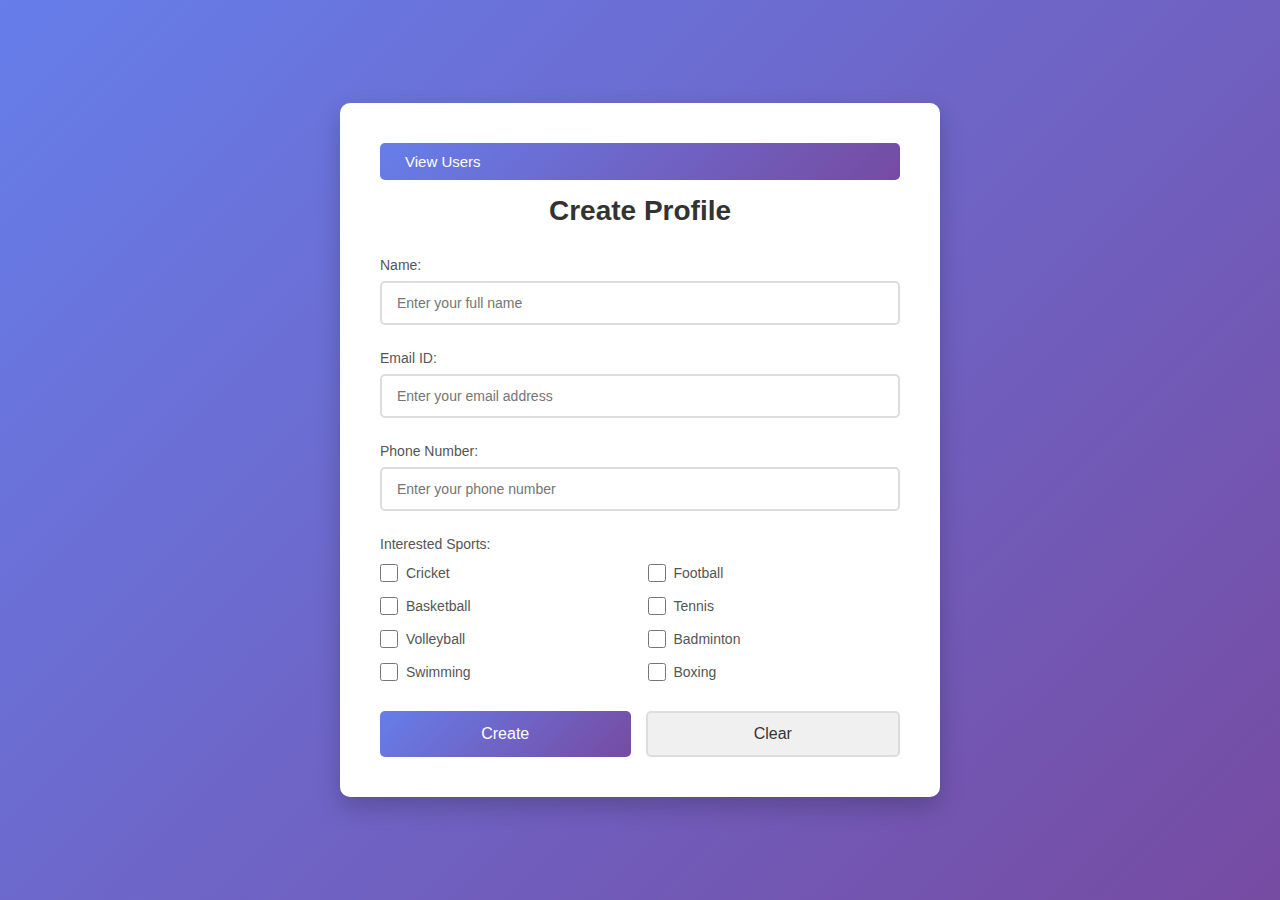
<file: web-page/html/create_page.html>
<!DOCTYPE html>
<html lang="en">
<head>
    <meta charset="UTF-8">
    <meta name="viewport" content="width=device-width, initial-scale=1.0">
    <title>Create Profile</title>
    <link rel="stylesheet" href="../css/main.css">
</head>
<body>
    <div class="container">
        <div class="form-wrapper">
            <div style="display: flex; justify-content: flex-end; margin-bottom: 15px;">
                <a href="/html/view_page.html" class="btn btn-view-users">View Users</a>
            </div>
            <h1>Create Profile</h1>
            <form id="createForm" method="POST" action="/api/create">
                
                <div class="form-group">
                    <label for="name">Name:</label>
                    <input type="text" id="name" name="name" required placeholder="Enter your full name">
                </div>

                <div class="form-group">
                    <label for="email">Email ID:</label>
                    <input type="email" id="email" name="email" required placeholder="Enter your email address">
                </div>

                <div class="form-group">
                    <label for="phone">Phone Number:</label>
                    <input type="tel" id="phone" name="phone" required placeholder="Enter your phone number">
                </div>

                <div class="form-group">
                    <label>Interested Sports:</label>
                    <div class="checkbox-group">
                        <div class="checkbox-item">
                            <input type="checkbox" id="cricket" name="sports" value="Cricket">
                            <label for="cricket">Cricket</label>
                        </div>
                        <div class="checkbox-item">
                            <input type="checkbox" id="football" name="sports" value="Football">
                            <label for="football">Football</label>
                        </div>
                        <div class="checkbox-item">
                            <input type="checkbox" id="basketball" name="sports" value="Basketball">
                            <label for="basketball">Basketball</label>
                        </div>
                        <div class="checkbox-item">
                            <input type="checkbox" id="tennis" name="sports" value="Tennis">
                            <label for="tennis">Tennis</label>
                        </div>
                        <div class="checkbox-item">
                            <input type="checkbox" id="volleyball" name="sports" value="Volleyball">
                            <label for="volleyball">Volleyball</label>
                        </div>
                        <div class="checkbox-item">
                            <input type="checkbox" id="badminton" name="sports" value="Badminton">
                            <label for="badminton">Badminton</label>
                        </div>
                        <div class="checkbox-item">
                            <input type="checkbox" id="swimming" name="sports" value="Swimming">
                            <label for="swimming">Swimming</label>
                        </div>
                        <div class="checkbox-item">
                            <input type="checkbox" id="boxing" name="sports" value="Boxing">
                            <label for="boxing">Boxing</label>
                        </div>
                    </div>
                </div>

                <div class="form-actions">
                    <button type="submit" class="btn btn-primary">Create</button>
                    <button type="reset" class="btn btn-secondary">Clear</button>
                </div>
            </form>
            <div id="message" style="margin-top: 20px; padding: 10px; display: none;"></div>
        </div>
    </div>

    <script>
        document.getElementById('createForm').addEventListener('submit', async function(e) {
            e.preventDefault();
            
            // Get form data
            const formData = new FormData(this);
            const messageDiv = document.getElementById('message');
            
            try {
                // Send POST request to API
                const response = await fetch('/api/create', {
                    method: 'POST',
                    body: formData
                });
                
                const data = await response.json();
                
                if (response.ok) {
                    // Success
                    messageDiv.style.display = 'block';
                    messageDiv.style.backgroundColor = '#d4edda';
                    messageDiv.style.color = '#155724';
                    messageDiv.style.border = '1px solid #c3e6cb';
                    messageDiv.style.borderRadius = '4px';
                    messageDiv.innerHTML = `<strong>Success!</strong> User ${data.username} created with ID ${data.user_id}. <a href="/html/view_page.html" style="color: #155724; text-decoration: underline;">View all users</a>`;
                    
                    // Reset form
                    this.reset();
                } else {
                    // Error
                    messageDiv.style.display = 'block';
                    messageDiv.style.backgroundColor = '#f8d7da';
                    messageDiv.style.color = '#721c24';
                    messageDiv.style.border = '1px solid #f5c6cb';
                    messageDiv.style.borderRadius = '4px';
                    messageDiv.innerHTML = `<strong>Error!</strong> ${data.error}`;
                }
            } catch (error) {
                messageDiv.style.display = 'block';
                messageDiv.style.backgroundColor = '#f8d7da';
                messageDiv.style.color = '#721c24';
                messageDiv.style.border = '1px solid #f5c6cb';
                messageDiv.style.borderRadius = '4px';
                messageDiv.innerHTML = `<strong>Error!</strong> ${error.message}`;
            }
        });
    </script>
</body>
</html>
</file>
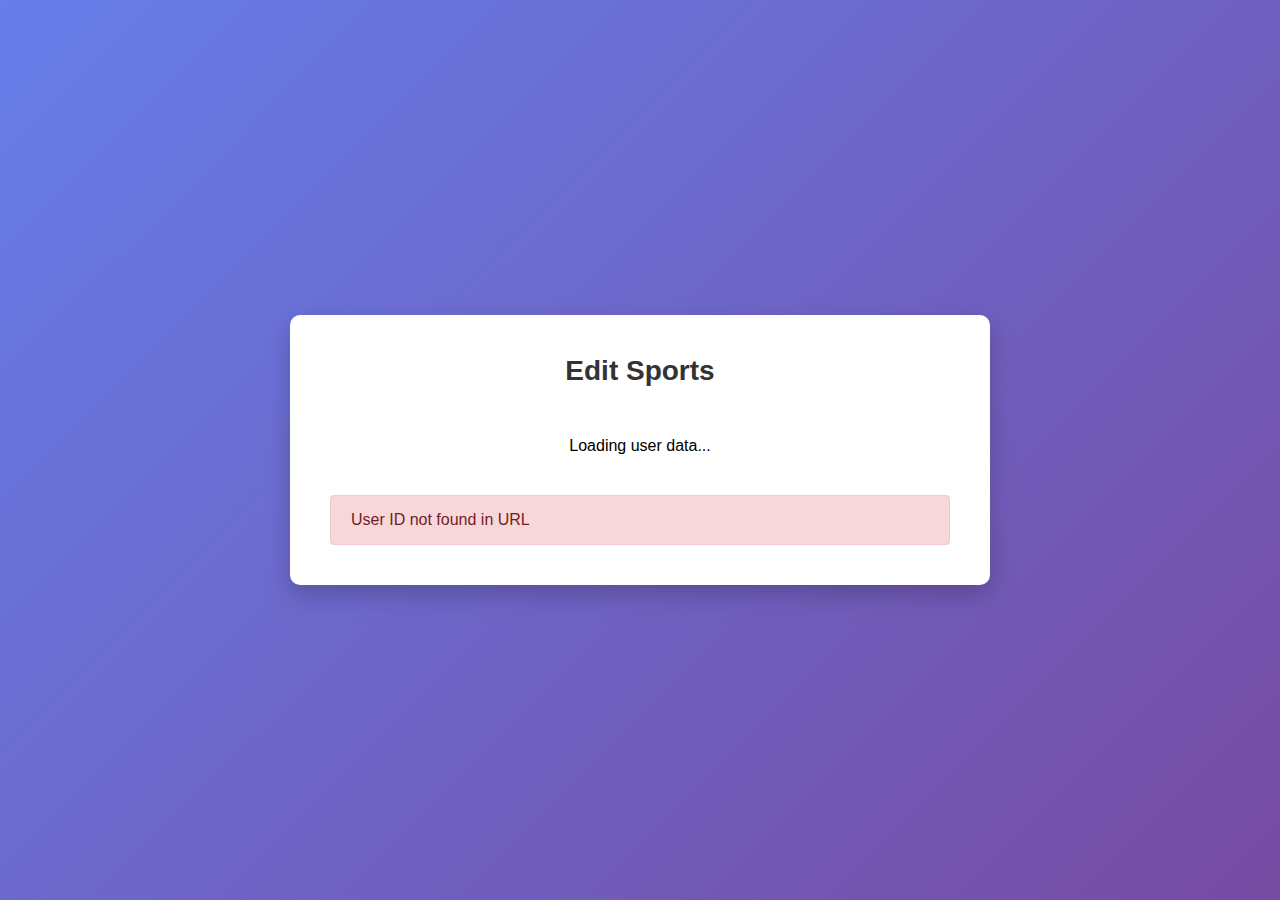
<file: web-page/html/edit_page.html>
<!DOCTYPE html>
<html lang="en">
<head>
    <meta charset="UTF-8">
    <meta name="viewport" content="width=device-width, initial-scale=1.0">
    <title>Edit Sports</title>
    <link rel="stylesheet" href="../css/edit.css">
</head>
<body>
    <div class="container">
        <div class="form-wrapper">
            <h1 id="pageTitle">Edit Sports</h1>
            
            <div id="loadingMessage" style="text-align: center; padding: 20px;">
                <p>Loading user data...</p>
            </div>

            <div id="editForm" style="display: none;">
                <div class="user-info">
                    <h2 id="userName"></h2>
                    <p id="userEmail"></p>
                    <p id="userPhone"></p>
                </div>

                <h3 style="margin: 30px 0 20px 0;">Interested Sports</h3>
                <div id="sportsCheckboxList" class="sports-list">
                    <!-- Checkboxes will be populated here -->
                </div>

                <div class="form-actions" style="margin-top: 30px;">
                    <button type="button" class="btn btn-primary" onclick="saveSports()">Save Sports</button>
                    <button type="button" class="btn btn-danger" onclick="confirmDeleteUser()">Delete User</button>
                    <button type="button" class="btn btn-secondary" onclick="goBack()">Cancel</button>
                </div>

                <div id="message" style="margin-top: 20px; padding: 10px; display: none; border-radius: 4px;"></div>
            </div>

            <div id="errorMessage" style="display: none; padding: 15px; background-color: #f8d7da; color: #721c24; border: 1px solid #f5c6cb; border-radius: 4px;"></div>
        </div>
    </div>

    <script>
        const API_BASE_URL = '/api';
        const urlParams = new URLSearchParams(window.location.search);
        const userId = urlParams.get('userId');

        const allSports = ['Cricket', 'Football', 'Basketball', 'Tennis', 'Volleyball', 'Badminton', 'Swimming', 'Boxing'];
        let currentUser = null;
        let selectedSports = [];

        // Load user data on page load
        window.addEventListener('DOMContentLoaded', loadUserData);

        async function loadUserData() {
            if (!userId) {
                showError('User ID not found in URL');
                return;
            }

            try {
                const response = await fetch(`${API_BASE_URL}/users/${userId}`);
                
                if (!response.ok) {
                    throw new Error('Failed to load user data');
                }

                const data = await response.json();
                currentUser = data;
                selectedSports = data.sports || [];

                displayForm();
            } catch (error) {
                showError(`Error loading user: ${error.message}`);
            }
        }

        function displayForm() {
            document.getElementById('loadingMessage').style.display = 'none';
            document.getElementById('editForm').style.display = 'block';

            document.getElementById('pageTitle').textContent = `Edit Sports - ${currentUser.username}`;
            document.getElementById('userName').textContent = currentUser.username;
            document.getElementById('userEmail').textContent = `Email: ${currentUser.email}`;
            document.getElementById('userPhone').textContent = `Phone: ${currentUser.phone_number}`;

            const checkboxList = document.getElementById('sportsCheckboxList');
            checkboxList.innerHTML = '';

            allSports.forEach(sport => {
                const isSelected = selectedSports.includes(sport);
                const label = document.createElement('label');
                label.style.display = 'flex';
                label.style.alignItems = 'center';
                label.style.marginBottom = '12px';
                label.style.cursor = 'pointer';

                const checkbox = document.createElement('input');
                checkbox.type = 'checkbox';
                checkbox.value = sport;
                checkbox.checked = isSelected;
                checkbox.style.marginRight = '10px';
                checkbox.style.cursor = 'pointer';

                checkbox.addEventListener('change', function() {
                    if (this.checked) {
                        if (!selectedSports.includes(sport)) {
                            selectedSports.push(sport);
                        }
                    } else {
                        selectedSports = selectedSports.filter(s => s !== sport);
                    }
                });

                const text = document.createElement('span');
                text.textContent = sport;
                text.style.fontSize = '15px';

                label.appendChild(checkbox);
                label.appendChild(text);
                checkboxList.appendChild(label);
            });
        }

        async function saveSports() {
            try {
                const formData = new FormData();
                selectedSports.forEach(sport => {
                    formData.append('sports', sport);
                });

                const response = await fetch(`${API_BASE_URL}/users/${userId}/sports`, {
                    method: 'PUT',
                    body: formData
                });

                const data = await response.json();

                if (response.ok) {
                    showSuccess('Sports updated successfully!');
                    setTimeout(() => {
                        goBack();
                    }, 1500);
                } else {
                    showError(data.error || 'Failed to update sports');
                }
            } catch (error) {
                showError(`Error updating sports: ${error.message}`);
            }
        }

        function confirmDeleteUser() {
            if (confirm(`Are you sure you want to delete ${currentUser.username}? This action cannot be undone.`)) {
                deleteUser();
            }
        }

        async function deleteUser() {
            try {
                const response = await fetch(`${API_BASE_URL}/users/${userId}`, {
                    method: 'DELETE'
                });

                if (response.ok) {
                    showSuccess('User deleted successfully! Redirecting...');
                    setTimeout(() => {
                        window.location.href = '/html/view_page.html';
                    }, 1500);
                } else {
                    const data = await response.json();
                    showError(data.error || 'Failed to delete user');
                }
            } catch (error) {
                showError(`Error deleting user: ${error.message}`);
            }
        }

        function showError(message) {
            const errorDiv = document.getElementById('errorMessage');
            errorDiv.textContent = message;
            errorDiv.style.display = 'block';
        }

        function showSuccess(message) {
            const messageDiv = document.getElementById('message');
            messageDiv.textContent = message;
            messageDiv.style.backgroundColor = '#d4edda';
            messageDiv.style.color = '#155724';
            messageDiv.style.border = '1px solid #c3e6cb';
            messageDiv.style.display = 'block';
        }

        function goBack() {
            window.location.href = '/html/view_page.html';
        }
    </script>
</body>
</html>
</file>
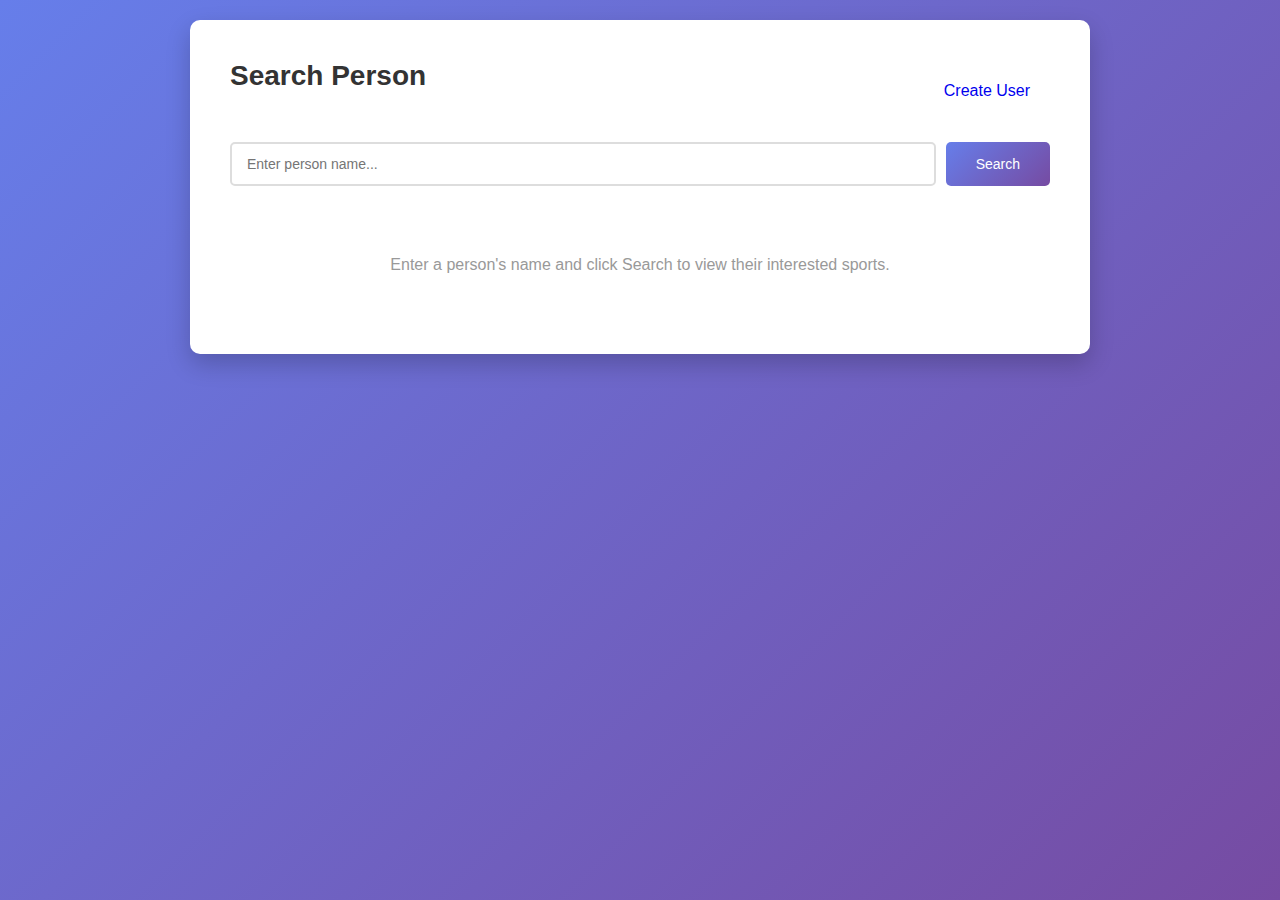
<file: web-page/html/view_page.html>
<!DOCTYPE html>
<html lang="en">
<head>
    <meta charset="UTF-8">
    <meta name="viewport" content="width=device-width, initial-scale=1.0">
    <title>Search Person</title>
    <link rel="stylesheet" href="../css/view.css">
</head>
<body>
    <div class="container">
        <div class="wrapper">
            <div style="display: flex; justify-content: space-between; align-items: center; margin-bottom: 20px;">
                <h1>Search Person</h1>
                <a href="/html/create_page.html" class="btn btn-primary" style="text-decoration: none; display: inline-block; padding: 10px 20px;">Create User</a>
            </div>
            
            <div class="search-section">
                <input type="text" id="personSearch" class="search-input" placeholder="Enter person name...">
                <button class="search-btn" onclick="searchPerson()">Search</button>
            </div>

            <div id="searchResults" style="display: none;">
                <div id="multipleResults" style="display: none;">
                    <h3>Found Multiple Users</h3>
                    <p>Select a user to view details:</p>
                    <div id="multipleUsersList" style="margin: 20px 0; display: grid; gap: 10px;"></div>
                </div>

                <div id="singleResult" style="display: none;">
                    <div class="person-info">
                        <h2 id="personName"></h2>
                        <p id="personEmail"></p>
                        <p id="personPhone"></p>
                    </div>

                    <h3 style="margin-top: 30px; margin-bottom: 20px;">Interested Sports</h3>
                    <div id="sportsContainer" class="sports-list">
                        <!-- Sports will be populated here -->
                    </div>

                    <div class="action-buttons">
                        <button class="btn-back" onclick="clearSearch()">New Search</button>
                        <button class="btn-edit-all" onclick="editUser()">Edit Sports</button>
                        <button class="btn-delete" onclick="deleteUser()">Delete User</button>
                    </div>
                </div>
            </div>

            <div id="noResults" class="no-results" style="display: none;">
                <p>No person found with that name.</p>
                <button class="btn-back" onclick="clearSearch()">Back</button>
            </div>

            <div id="initialMessage" class="initial-message">
                <p>Enter a person's name and click Search to view their interested sports.</p>
            </div>
        </div>
    </div>

    <script>
        // API Configuration - Update this for your deployment
        const API_BASE_URL = 'http://localhost:5000/api';

        let currentPerson = null;

        async function searchPerson() {
            const searchInput = document.getElementById('personSearch').value.trim();
            
            if (!searchInput) {
                alert('Please enter a person name');
                return;
            }

            try {
                // Show loading state
                document.getElementById('initialMessage').style.display = 'none';
                document.getElementById('noResults').style.display = 'none';
                document.getElementById('searchResults').style.display = 'none';

                const response = await fetch(`${API_BASE_URL}/users/search?q=${encodeURIComponent(searchInput)}`);
                
                if (!response.ok) {
                    throw new Error(`HTTP error! status: ${response.status}`);
                }
                
                const results = await response.json();
                
                if (results.length > 0) {
                    if (results.length === 1) {
                        // Single result: display directly
                        const found = results[0];
                        currentPerson = {
                            id: found.user_id,
                            name: found.username,
                            email: found.email,
                            phone: found.phone_number,
                            sports: found.sports || []
                        };
                        displayPersonSports(currentPerson);
                    } else {
                        // Multiple results: show list to select from
                        displayMultipleResults(results);
                    }
                } else {
                    document.getElementById('initialMessage').style.display = 'none';
                    document.getElementById('searchResults').style.display = 'none';
                    document.getElementById('noResults').style.display = 'block';
                }
            } catch (error) {
                console.error('Error searching user:', error);
                alert(`Error: ${error.message}`);
                document.getElementById('initialMessage').style.display = 'block';
                document.getElementById('searchResults').style.display = 'none';
                document.getElementById('noResults').style.display = 'none';
            }
        }

        function displayMultipleResults(results) {
            document.getElementById('initialMessage').style.display = 'none';
            document.getElementById('noResults').style.display = 'none';
            document.getElementById('searchResults').style.display = 'block';
            document.getElementById('multipleResults').style.display = 'block';
            document.getElementById('singleResult').style.display = 'none';

            const listContainer = document.getElementById('multipleUsersList');
            listContainer.innerHTML = '';

            results.forEach(user => {
                const userCard = document.createElement('div');
                userCard.style.padding = '15px';
                userCard.style.border = '2px solid #e0e0e0';
                userCard.style.borderRadius = '8px';
                userCard.style.cursor = 'pointer';
                userCard.style.transition = 'all 0.3s ease';
                userCard.style.backgroundColor = '#f9f9f9';

                const userData = {
                    id: user.user_id,
                    name: user.username,
                    email: user.email,
                    phone: user.phone_number,
                    sports: user.sports || []
                };

                userCard.innerHTML = `
                    <div style="display: flex; justify-content: space-between; align-items: center;"><div>
                        <h3 style="margin: 0 0 5px 0; color: #333;">${user.username}</h3>
                        <p style="margin: 0 0 3px 0; font-size: 14px; color: #666;">${user.email}</p>
                        <p style="margin: 0; font-size: 14px; color: #666;">${user.phone_number}</p>
                    </div>
                    <button class="btn-select" style="background: #667eea; color: white; border: none; padding: 8px 16px; border-radius: 5px; cursor: pointer;">View</button>
                    </div>
                `;

                userCard.onmouseover = () => {
                    userCard.style.backgroundColor = '#fff';
                    userCard.style.borderColor = '#667eea';
                    userCard.style.transform = 'translateY(-2px)';
                };

                userCard.onmouseout = () => {
                    userCard.style.backgroundColor = '#f9f9f9';
                    userCard.style.borderColor = '#e0e0e0';
                    userCard.style.transform = 'translateY(0)';
                };

                userCard.onclick = () => {
                    currentPerson = userData;
                    displayPersonSports(currentPerson);
                };

                listContainer.appendChild(userCard);
            });
        }

        function displayPersonSports(person) {
            document.getElementById('initialMessage').style.display = 'none';
            document.getElementById('noResults').style.display = 'none';
            document.getElementById('searchResults').style.display = 'block';
            document.getElementById('multipleResults').style.display = 'none';
            document.getElementById('singleResult').style.display = 'block';

            document.getElementById('personName').textContent = person.name;
            document.getElementById('personEmail').textContent = `Email: ${person.email}`;
            document.getElementById('personPhone').textContent = `Phone: ${person.phone}`;

            const sportsContainer = document.getElementById('sportsContainer');
            sportsContainer.innerHTML = '';

            if (person.sports.length === 0) {
                sportsContainer.innerHTML = '<p style="color: #666;">No sports added yet.</p>';
            } else {
                person.sports.forEach(sport => {
                    const sportCard = document.createElement('div');
                    sportCard.className = 'sport-card';
                    sportCard.dataset.sport = sport;
                    sportCard.innerHTML = `
                        <div class="sport-info">
                            <h3>${sport}</h3>
                        </div>
                    `;
                    sportsContainer.appendChild(sportCard);
                });
            }
        }

        function editUser() {
            window.location.href = `/html/edit_page.html?userId=${currentPerson.id}`;
        }

        function deleteUser() {
            if (confirm(`Are you sure you want to delete ${currentPerson.name} and all their sports? This action cannot be undone.`)) {
                deleteUserFromDB();
            }
        }

        async function deleteUserFromDB() {
            try {
                const response = await fetch(`${API_BASE_URL}/users/${currentPerson.id}`, {
                    method: 'DELETE'
                });
                
                if (response.ok) {
                    alert('User deleted successfully!');
                    clearSearch();
                } else {
                    const data = await response.json();
                    alert(`Error: ${data.error}`);
                }
            } catch (error) {
                console.error('Error deleting user:', error);
                alert(`Error: ${error.message}`);
            }
        }

        function clearSearch() {
            document.getElementById('personSearch').value = '';
            document.getElementById('initialMessage').style.display = 'block';
            document.getElementById('searchResults').style.display = 'none';
            document.getElementById('noResults').style.display = 'none';
            currentPerson = null;
        }

        // Allow Enter key to search
        document.getElementById('personSearch').addEventListener('keypress', function(e) {
            if (e.key === 'Enter') {
                searchPerson();
            }
        });
    </script>
</body>
</html>
</file>
<file: web-page/css/main.css>
* {
    margin: 0;
    padding: 0;
    box-sizing: border-box;
}

body {
    font-family: 'Segoe UI', Tahoma, Geneva, Verdana, sans-serif;
    background: linear-gradient(135deg, #667eea 0%, #764ba2 100%);
    min-height: 100vh;
    display: flex;
    justify-content: center;
    align-items: center;
    padding: 20px;
}

.container {
    width: 100%;
    max-width: 600px;
}

.form-wrapper {
    background: white;
    padding: 40px;
    border-radius: 10px;
    box-shadow: 0 10px 25px rgba(0, 0, 0, 0.2);
}

h1 {
    color: #333;
    text-align: center;
    margin-bottom: 30px;
    font-size: 28px;
    font-weight: 600;
}

.form-group {
    margin-bottom: 25px;
}

.form-group label {
    display: block;
    margin-bottom: 8px;
    color: #555;
    font-weight: 500;
    font-size: 14px;
}

.form-group input[type="text"],
.form-group input[type="email"],
.form-group input[type="tel"] {
    width: 100%;
    padding: 12px 15px;
    border: 2px solid #ddd;
    border-radius: 5px;
    font-size: 14px;
    transition: all 0.3s ease;
}

.form-group input[type="text"]:focus,
.form-group input[type="email"]:focus,
.form-group input[type="tel"]:focus {
    outline: none;
    border-color: #667eea;
    box-shadow: 0 0 5px rgba(102, 126, 234, 0.3);
}

.checkbox-group {
    display: grid;
    grid-template-columns: repeat(2, 1fr);
    gap: 15px;
    margin-top: 12px;
}

.checkbox-item {
    display: flex;
    align-items: center;
    gap: 8px;
}

.checkbox-item input[type="checkbox"] {
    width: 18px;
    height: 18px;
    cursor: pointer;
    accent-color: #667eea;
}

.checkbox-item label {
    margin: 0;
    cursor: pointer;
    color: #555;
    font-weight: 400;
    font-size: 14px;
}

.checkbox-item label:hover {
    color: #667eea;
}

.form-actions {
    display: flex;
    gap: 15px;
    margin-top: 30px;
}

.btn {
    flex: 1;
    padding: 12px 20px;
    border: none;
    border-radius: 5px;
    font-size: 16px;
    font-weight: 500;
    cursor: pointer;
    transition: all 0.3s ease;
}

.btn-primary {
    background: linear-gradient(135deg, #667eea 0%, #764ba2 100%);
    color: white;
}

.btn-primary:hover {
    transform: translateY(-2px);
    box-shadow: 0 5px 15px rgba(102, 126, 234, 0.4);
}

.btn-primary:active {
    transform: translateY(0);
}

.btn-secondary {
    background-color: #f0f0f0;
    color: #333;
    border: 2px solid #ddd;
}

.btn-secondary:hover {
    background-color: #e8e8e8;
    border-color: #999;
}

.btn-view-users {
    padding: 10px 25px !important;
    background: linear-gradient(135deg, #667eea 0%, #764ba2 100%) !important;
    color: white !important;
    text-decoration: none;
    border-radius: 5px;
    font-size: 15px;
    font-weight: 500;
    display: inline-block;
    transition: all 0.3s ease;
}

.btn-view-users:hover {
    transform: translateY(-2px);
    box-shadow: 0 5px 15px rgba(102, 126, 234, 0.4);
}

@media (max-width: 600px) {
    .form-wrapper {
        padding: 30px 20px;
    }

    h1 {
        font-size: 24px;
        margin-bottom: 20px;
    }

    .checkbox-group {
        grid-template-columns: 1fr;
    }

    .form-actions {
        flex-direction: column;
    }
}
</file>
<file: web-page/css/edit.css>
* {
    margin: 0;
    padding: 0;
    box-sizing: border-box;
}

body {
    font-family: 'Segoe UI', Tahoma, Geneva, Verdana, sans-serif;
    background: linear-gradient(135deg, #667eea 0%, #764ba2 100%);
    min-height: 100vh;
    display: flex;
    justify-content: center;
    align-items: center;
    padding: 20px;
}

.container {
    width: 100%;
    max-width: 700px;
}

.form-wrapper {
    background: white;
    padding: 40px;
    border-radius: 10px;
    box-shadow: 0 10px 25px rgba(0, 0, 0, 0.2);
}

h1 {
    color: #333;
    text-align: center;
    margin-bottom: 30px;
    font-size: 28px;
    font-weight: 600;
}

h2 {
    color: #555;
    margin-bottom: 20px;
}

.user-info {
    background: linear-gradient(135deg, #f5f7fa 0%, #c3cfe2 100%);
    padding: 20px;
    border-radius: 8px;
    margin-bottom: 30px;
}

.user-info h2 {
    color: #333;
    margin-bottom: 8px;
}

.user-info p {
    color: #666;
    font-size: 14px;
    margin-bottom: 5px;
}

.user-info p:last-child {
    margin-bottom: 0;
}

.sports-list {
    background: #f8f9fa;
    border: 1px solid #e8ecf1;
    border-radius: 8px;
    padding: 25px;
    display: grid;
    grid-template-columns: repeat(2, 1fr);
    gap: 20px;
}

.sports-list label {
    display: flex;
    align-items: center;
    cursor: pointer;
    margin: 0;
    font-weight: 400;
    color: #555;
    transition: all 0.2s ease;
    padding: 10px;
    border-radius: 6px;
}

.sports-list label:hover {
    background: #ffffff;
    color: #667eea;
}

.sports-list input[type="checkbox"] {
    width: 20px;
    height: 20px;
    margin-right: 12px;
    cursor: pointer;
    accent-color: #667eea;
}

.sports-list span {
    font-size: 15px;
}

.form-group {
    margin-bottom: 25px;
}

.form-group label {
    display: block;
    margin-bottom: 8px;
    color: #555;
    font-weight: 500;
    font-size: 14px;
}

.form-group input[type="text"],
.form-group select,
.form-group textarea {
    width: 100%;
    padding: 12px 15px;
    border: 2px solid #ddd;
    border-radius: 5px;
    font-size: 14px;
    font-family: inherit;
    transition: all 0.3s ease;
}

.form-group input[type="text"]:focus,
.form-group select:focus,
.form-group textarea:focus {
    outline: none;
    border-color: #667eea;
    box-shadow: 0 0 5px rgba(102, 126, 234, 0.3);
}

.form-group textarea {
    resize: vertical;
    min-height: 120px;
}

.form-group select option {
    padding: 10px;
}

.form-actions {
    display: flex;
    gap: 15px;
    margin-top: 40px;
    padding-top: 30px;
    border-top: 1px solid #eee;
}

.btn {
    flex: 1;
    padding: 14px 20px;
    border: none;
    border-radius: 6px;
    font-size: 15px;
    font-weight: 600;
    cursor: pointer;
    transition: all 0.3s ease;
    text-transform: uppercase;
    letter-spacing: 0.5px;
}

.btn-primary {
    background: linear-gradient(135deg, #667eea 0%, #764ba2 100%);
    color: white;
}

.btn-primary:hover {
    transform: translateY(-2px);
    box-shadow: 0 5px 15px rgba(102, 126, 234, 0.4);
}

.btn-primary:active {
    transform: translateY(0);
}

.btn-secondary {
    background-color: #f0f0f0;
    color: #333;
    border: 2px solid #ddd;
}

.btn-secondary:hover {
    background-color: #e8e8e8;
    border-color: #999;
}

#message {
    padding: 15px 20px !important;
    border-radius: 8px;
    font-weight: 500;
    margin-top: 20px;
}

#errorMessage {
    padding: 15px 20px !important;
    border-radius: 8px;
    margin-top: 20px;
}

.btn-danger {
    background: #ff6b6b;
    color: white;
}

.btn-danger:hover {
    background: #ff5252;
    transform: translateY(-2px);
    box-shadow: 0 5px 15px rgba(255, 107, 107, 0.4);
}

.all-sports-list {
    background: #f9f9f9;
    border: 2px solid #e0e0e0;
    border-radius: 8px;
    padding: 20px;
    margin-bottom: 25px;
    max-height: 400px;
    overflow-y: auto;
}

.sport-item {
    display: flex;
    justify-content: space-between;
    align-items: center;
    padding: 15px;
    background: white;
    border-radius: 5px;
    margin-bottom: 10px;
    border-left: 4px solid #667eea;
}

.sport-item:last-child {
    margin-bottom: 0;
}

.sport-item-info h4 {
    color: #333;
    font-size: 16px;
    margin: 0;
}

.btn-remove {
    padding: 8px 16px;
    background: #ff6b6b;
    color: white;
    border: none;
    border-radius: 5px;
    font-size: 13px;
    font-weight: 500;
    cursor: pointer;
    transition: all 0.3s ease;
}

.btn-remove:hover {
    background: #ff5252;
    transform: translateY(-2px);
    box-shadow: 0 5px 10px rgba(255, 107, 107, 0.4);
}

@media (max-width: 600px) {
    .form-wrapper {
        padding: 30px 20px;
    }

    h1 {
        font-size: 24px;
        margin-bottom: 20px;
    }

    .form-actions {
        flex-direction: column;
    }

    .sports-list {
        grid-template-columns: 1fr;
        gap: 15px;
        padding: 15px;
    }
    }

    .sport-item {
        flex-direction: column;
        align-items: flex-start;
        gap: 10px;
    }

    .btn-remove {
        width: 100%;
    }
}
</file>
<file: web-page/css/view.css>
* {
    margin: 0;
    padding: 0;
    box-sizing: border-box;
}

body {
    font-family: 'Segoe UI', Tahoma, Geneva, Verdana, sans-serif;
    background: linear-gradient(135deg, #667eea 0%, #764ba2 100%);
    min-height: 100vh;
    padding: 20px;
}

.container {
    max-width: 900px;
    margin: 0 auto;
}

.wrapper {
    background: white;
    padding: 40px;
    border-radius: 10px;
    box-shadow: 0 10px 25px rgba(0, 0, 0, 0.2);
}

h1 {
    color: #333;
    text-align: center;
    margin-bottom: 30px;
    font-size: 28px;
    font-weight: 600;
}

.search-section {
    display: flex;
    gap: 10px;
    margin-bottom: 30px;
}

.search-input {
    flex: 1;
    padding: 12px 15px;
    border: 2px solid #ddd;
    border-radius: 5px;
    font-size: 14px;
    transition: all 0.3s ease;
}

.search-input:focus {
    outline: none;
    border-color: #667eea;
    box-shadow: 0 0 8px rgba(102, 126, 234, 0.3);
}

.search-btn {
    padding: 12px 30px;
    background: linear-gradient(135deg, #667eea 0%, #764ba2 100%);
    color: white;
    border: none;
    border-radius: 5px;
    font-size: 14px;
    font-weight: 500;
    cursor: pointer;
    transition: all 0.3s ease;
}

.search-btn:hover {
    transform: translateY(-2px);
    box-shadow: 0 5px 10px rgba(102, 126, 234, 0.4);
}

.person-info {
    background: #f5f5f5;
    padding: 20px;
    border-radius: 8px;
    margin-bottom: 25px;
    border-left: 4px solid #667eea;
}

.person-info h2 {
    color: #333;
    font-size: 22px;
    margin-bottom: 8px;
}

.person-info p {
    color: #666;
    font-size: 14px;
    margin: 5px 0;
}

.sports-list {
    display: grid;
    grid-template-columns: repeat(auto-fill, minmax(320px, 1fr));
    gap: 20px;
    margin-bottom: 25px;
}

.sport-card {
    display: flex;
    justify-content: space-between;
    align-items: center;
    padding: 20px;
    border: 2px solid #e0e0e0;
    border-radius: 8px;
    background: #f9f9f9;
    transition: all 0.3s ease;
    animation: slideIn 0.3s ease;
}

@keyframes slideIn {
    from {
        opacity: 0;
        transform: translateY(20px);
    }
    to {
        opacity: 1;
        transform: translateY(0);
    }
}

@keyframes slideOut {
    from {
        opacity: 1;
        transform: translateX(0);
    }
    to {
        opacity: 0;
        transform: translateX(-100%);
    }
}

.sport-card:hover {
    border-color: #667eea;
    background: white;
    box-shadow: 0 5px 15px rgba(102, 126, 234, 0.2);
}

.sport-info h3 {
    color: #333;
    font-size: 18px;
    margin-bottom: 5px;
}

.sport-status {
    color: #888;
    font-size: 12px;
    text-transform: uppercase;
    letter-spacing: 0.5px;
}

.sport-actions {
    display: flex;
    gap: 10px;
}

.btn-edit,
.btn-delete {
    padding: 8px 16px;
    border: none;
    border-radius: 5px;
    font-size: 13px;
    font-weight: 500;
    cursor: pointer;
    transition: all 0.3s ease;
}

.btn-edit {
    background: linear-gradient(135deg, #667eea 0%, #764ba2 100%);
    color: white;
}

.btn-edit:hover {
    transform: translateY(-2px);
    box-shadow: 0 5px 10px rgba(102, 126, 234, 0.4);
}

.btn-delete {
    background: #ff6b6b;
    color: white;
}

.btn-delete:hover {
    background: #ff5252;
    transform: translateY(-2px);
    box-shadow: 0 5px 10px rgba(255, 107, 107, 0.4);
}

.no-results {
    text-align: center;
    padding: 40px 20px;
    color: #999;
    font-size: 16px;
}

.initial-message {
    text-align: center;
    padding: 40px 20px;
    color: #999;
    font-size: 16px;
}

.action-buttons {
    display: flex;
    justify-content: center;
    margin-top: 30px;
    gap: 15px;
    flex-wrap: wrap;
}

.btn-back, .btn-edit-all {
    padding: 12px 30px;
    background: #f0f0f0;
    color: #333;
    border: 2px solid #ddd;
    border-radius: 5px;
    font-size: 14px;
    font-weight: 500;
    cursor: pointer;
    transition: all 0.3s ease;
}

.btn-back:hover, .btn-edit-all:hover {
    background: #e8e8e8;
    border-color: #999;
}

.btn-edit-all {
    background: linear-gradient(135deg, #667eea 0%, #764ba2 100%);
    color: white;
    border: none;
}

.btn-edit-all:hover {
    background: linear-gradient(135deg, #5568d3 0%, #653a91 100%);
}

@media (max-width: 768px) {
    .wrapper {
        padding: 20px;
    }

    h1 {
        font-size: 24px;
        margin-bottom: 20px;
    }

    .search-section {
        flex-direction: column;
    }

    .sports-list {
        grid-template-columns: 1fr;
    }

    .sport-card {
        flex-direction: column;
        text-align: center;
        gap: 15px;
    }

    .sport-actions {
        width: 100%;
        justify-content: center;
    }

    .btn-edit,
    .btn-delete {
        flex: 1;
    }
}
</file>
